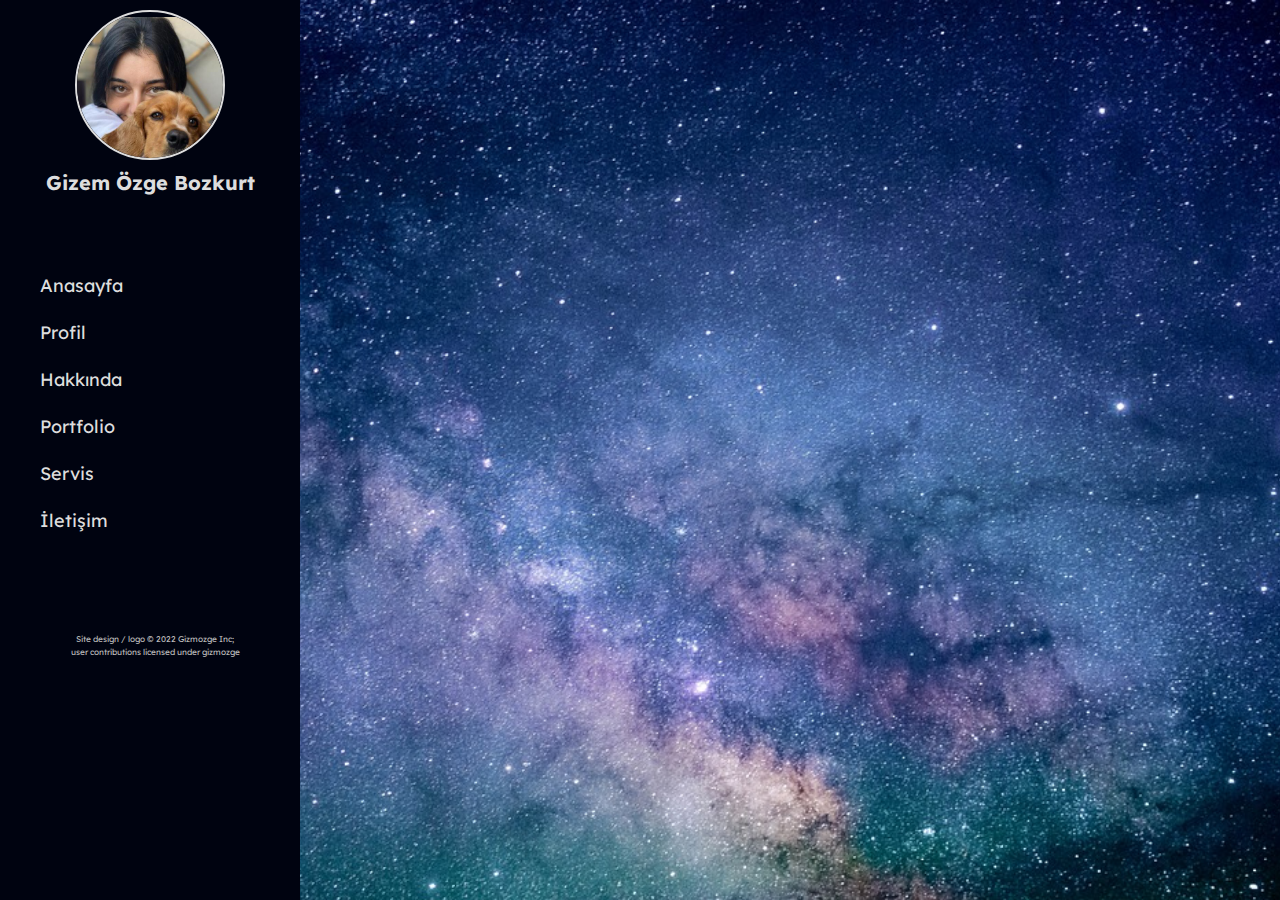
<file: gizmozge.github.io-main/index.html>
<!DOCTYPE html>
<html lang="en">
<head>
    <meta charset="UTF-8">
    <meta http-equiv="X-UA-Compatible" content="IE=edge">
    <meta name="viewport" content="width=device-width, initial-scale=1.0">
    <title>Anasayfa</title>
    <link href="https://fonts.googleapis.com/css2?family=Almarai&family=Lexend+Deca:wght@300&display=swap" rel="stylesheet">
    <link rel="stylesheet" href="https://cdnjs.cloudflare.com/ajax/libs/font-awesome/6.1.1/css/all.min.css"
        integrity="sha512-KfkfwYDsLkIlwQp6LFnl8zNdLGxu9YAA1QvwINks4PhcElQSvqcyVLLD9aMhXd13uQjoXtEKNosOWaZqXgel0g=="
        crossorigin="anonymous" referrerpolicy="no-referrer" />
    <link rel="stylesheet" href="navbar\navbar-gizmozge.css" type="text/css">


</head>
<body>
    <!-- ====== Side Navbar ====== -->
    <nav class="navbar">
        <div class="navbar-side">
            <div class="navbar-top">
                <div class="navbar-photo">
                    <img src="photo/gizemprofil.JPG" alt="Gizem Özge Bozkurt">
                </div>
                <div class="navbar-name">
                    <h3>Gizem Özge Bozkurt</h3>
                </div>
                <div class="navbar-social">
                    <a href="#" target="_blank" class="fab fa-instagram" onclick="soc(this)"></a>
                    <a href="#" target="_blank" class="fab fa-facebook" onclick="soc(this)"></a>
                    <a href="#" target="_blank" class="fab fa-youtube"
                        onclick="soc(this)"></a>
                    <a href="https://github.com/gizmozge" target="_blank" class="fab fa-github" onclick="soc(this)"></a>
                    <a href="#" target="_blank" class="fab fa-linkedin"
                        onclick="soc(this)"></a>
                </div>
            </div>
            <div class="navbar-pages">
                <a href="index.html" class="fa fa-home">
                    <p>Anasayfa</p>
                </a>
                <a href="profil-gizmozge.html" class="fa fa-user">
                    <p>Profil</p>
                </a>
                <a href="hakkında-gizmozge.html" class="fa fa-file-alt">
                    <p>Hakkında</p>
                </a>
                <a href="port-gizmozge.html" class="fa fa-columns">
                    <p>Portfolio</p>
                </a>
                <a href="servis-gizmozge.html" class="fa fa-server">
                    <p>Servis</p>
                </a>
                <a href="iletişim-gizmozge.html" class="fa fa-contact-card">
                    <p>İletişim</p>
                </a>

            </div>
            <div class="navbar-bottom">
                <p><small>Site design / logo © 2022 Gizmozge Inc; <br> user contributions licensed under gizmozge</small>
                </p>
            </div>
        </div>
    </nav>
    <!-- ====== Content ====== -->
    
    <div class="anasayfa">
        <div class="anasayfa-bg">
            
        </div>
    </div>
    <script>
        // function soc(item) {
        //     item.style.transform = "translate(2px, 2px)";
        //     item.style.background = "white";
        // }
        
    </script>
</body>
</html>
</file>
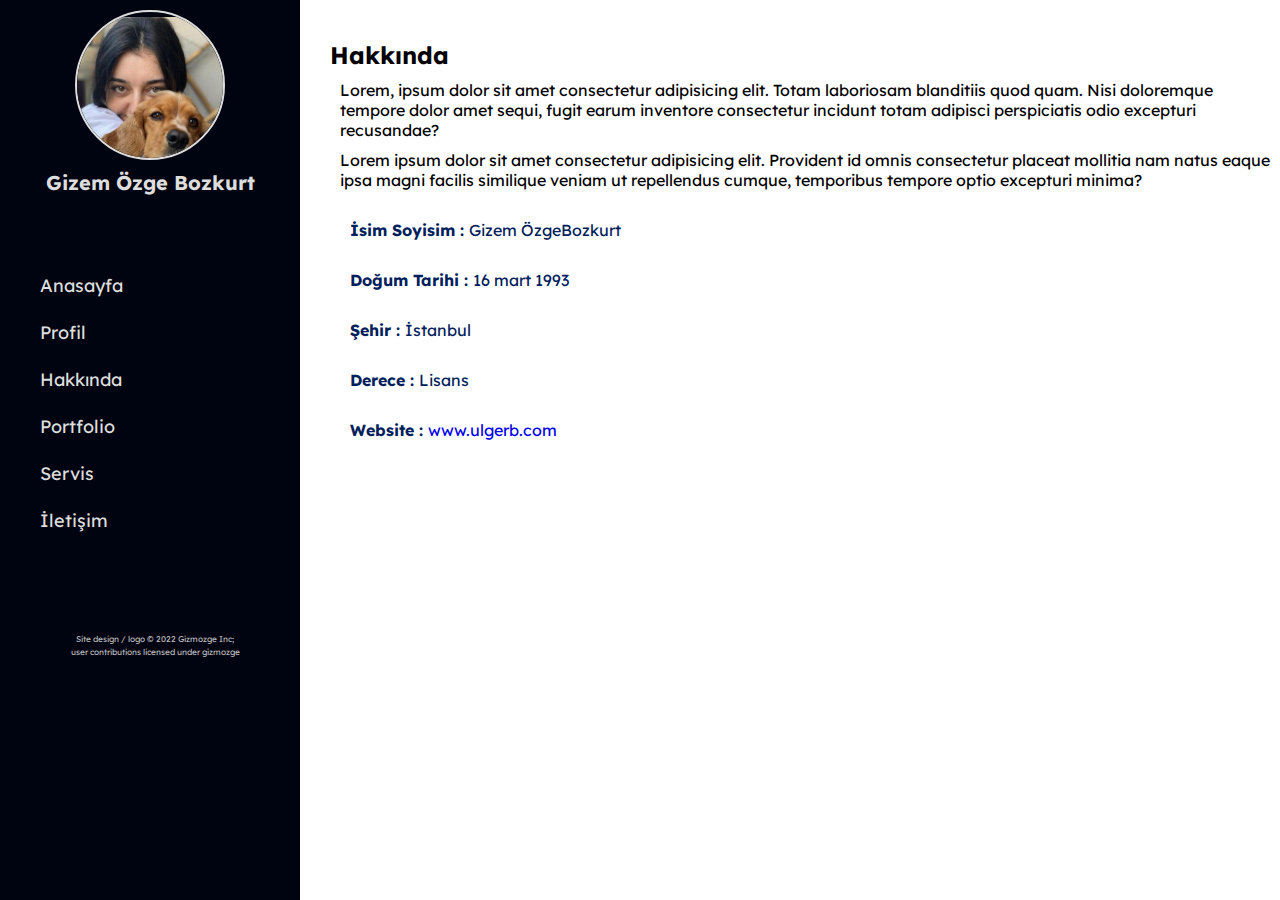
<file: gizmozge.github.io-main/hakkında-gizmozge.html>
<!DOCTYPE html>
<html lang="en">

<head>
    <meta charset="UTF-8">
    <meta http-equiv="X-UA-Compatible" content="IE=edge">
    <meta name="viewport" content="width=device-width, initial-scale=1.0">
    <title>Document</title>
    <link href="https://fonts.googleapis.com/css2?family=Almarai&family=Lexend+Deca:wght@300&display=swap"
        rel="stylesheet">
    <link rel="stylesheet" href="https://cdnjs.cloudflare.com/ajax/libs/font-awesome/6.1.1/css/all.min.css"
        integrity="sha512-KfkfwYDsLkIlwQp6LFnl8zNdLGxu9YAA1QvwINks4PhcElQSvqcyVLLD9aMhXd13uQjoXtEKNosOWaZqXgel0g=="
        crossorigin="anonymous" referrerpolicy="no-referrer" />
    <link rel="stylesheet" href="navbar\navbar-gizmozge.css">


</head>

<body>
    <!-- ====== Side Navbar ====== -->
    <nav class="navbar">
        <div class="navbar-side">
            <div class="navbar-top">
                <div class="navbar-photo">
                    <img src="photo/gizemprofil.JPG" alt="Gizem Özge Bozkurt">
                </div>
                <div class="navbar-name">
                    <h3>Gizem Özge Bozkurt</h3>
                </div>
                <div class="navbar-social">
                    <a href="#" target="_blank" class="fab fa-instagram"
                        onclick="soc(this)"></a>
                    <a href="#" target="_blank" class="fab fa-facebook"
                        onclick="soc(this)"></a>
                    <a href="#" target="_blank"
                        class="fab fa-youtube" onclick="soc(this)"></a>
                    <a href="https://github.com/gizmozge" target="_blank" class="fab fa-github" onclick="soc(this)"></a>
                    <a href="#" target="_blank"
                        class="fab fa-linkedin" onclick="soc(this)"></a>
                </div>
            </div>
            <div class="navbar-pages">
                <a href="index.html" class="fa fa-home">
                    <p>Anasayfa</p>
                </a>
                <a href="profil-gizmozge.html" class="fa fa-user">
                    <p>Profil</p>
                </a>
                <a href="hakkında-gizmozge.html" class="fa fa-file-alt">
                    <p>Hakkında</p>
                </a>
                <a href="port-gizmozge.html" class="fa fa-columns">
                    <p>Portfolio</p>
                </a>
                <a href="servis-gizmozge.html" class="fa fa-server">
                    <p>Servis</p>
                </a>
                <a href="iletişim-gizmozge.html" class="fa fa-contact-card">
                    <p>İletişim</p>
                </a>

            </div>
            <div class="navbar-bottom">
                <p><small>Site design / logo © 2022 Gizmozge Inc; <br> user contributions licensed under gizmozge</small>
                </p>
            </div>
        </div>
    </nav>
    <!-- ====== About ====== -->
    <div class="about">
        <div class="about-text">
            <h2>Hakkında</h2>
            <p>Lorem, ipsum dolor sit amet consectetur adipisicing elit. Totam laboriosam blanditiis quod quam. Nisi doloremque tempore dolor amet sequi, fugit earum inventore consectetur incidunt totam adipisci perspiciatis odio excepturi recusandae?</p>
            <p>Lorem ipsum dolor sit amet consectetur adipisicing elit. Provident id omnis consectetur placeat mollitia nam natus eaque ipsa magni facilis similique veniam ut repellendus cumque, temporibus tempore optio excepturi minima?</p>
            <ul class="about-list list1">
                <li class="fa fa-chevron-right"><h4>İsim Soyisim : </h4><p>Gizem ÖzgeBozkurt</p></li>
                <li class="fa fa-chevron-right"><h4>Doğum Tarihi : </h4><p>16 mart 1993</p></li>
                <li class="fa fa-chevron-right"><h4>Şehir : </h4><p>İstanbul</p></li>
            </ul>
            <ul class="about-list list2">
                <li class="fa fa-chevron-right"><h4>Derece :</h4><p>Lisans</p></li>
                <li class="fa fa-chevron-right"><h4>Website :</h4><a href="#" style="text-decoration: none;"><p>www.ulgerb.com</p></a></li>
               
            </ul>
        </div>
    </div>
    <script>
        // function soc(item) {
        //     item.style.transform = "translate(2px, 2px)";
        //     item.style.background = "white";
        // }

    </script>
</body>

</html>
</file>
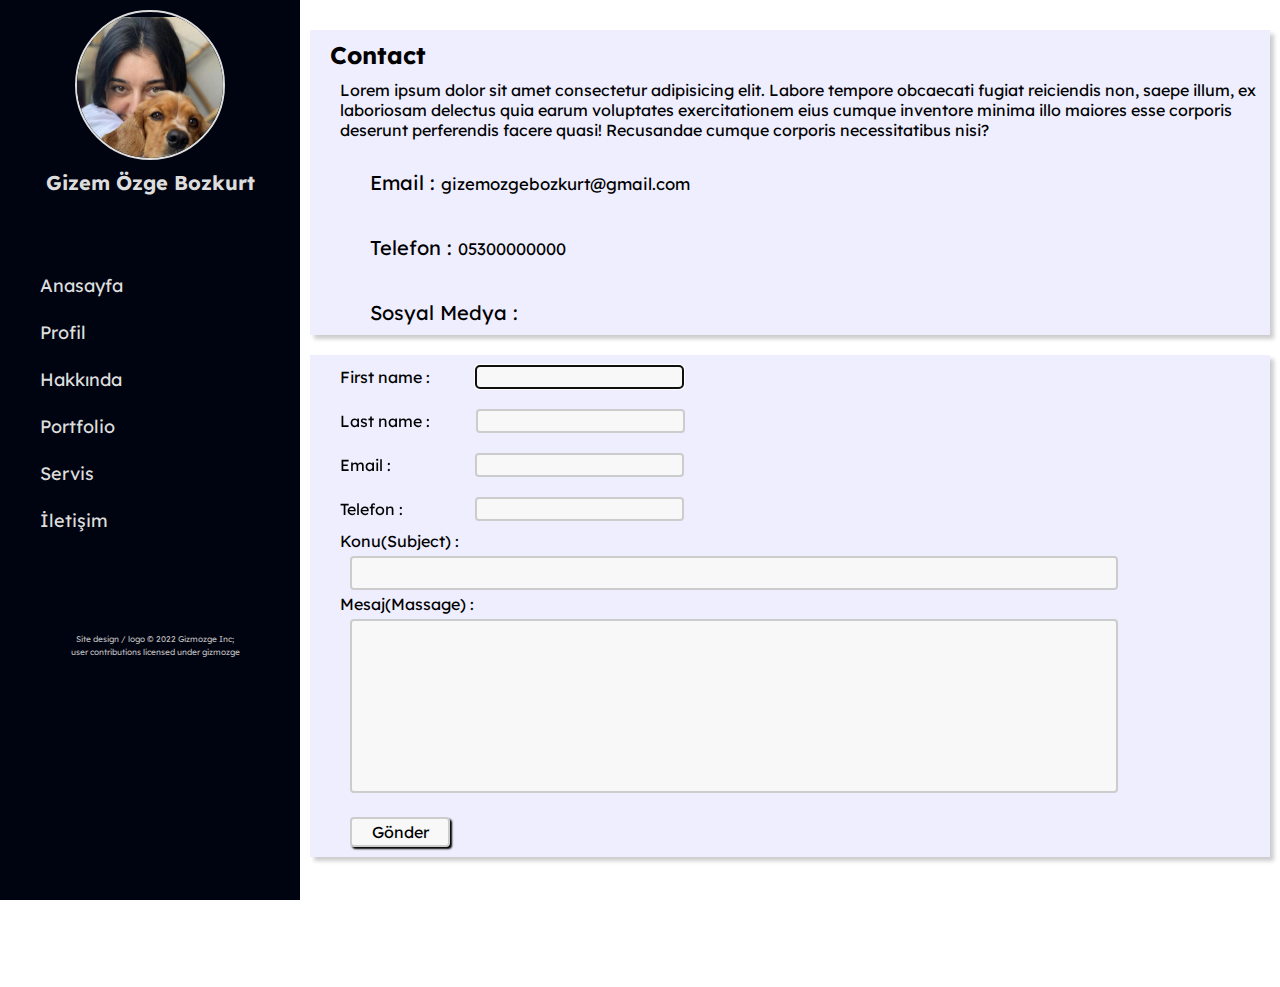
<file: gizmozge.github.io-main/iletişim-gizmozge.html>
<!DOCTYPE html>
<html lang="en">

<head>
    <meta charset="UTF-8">
    <meta http-equiv="X-UA-Compatible" content="IE=edge">
    <meta name="viewport" content="width=device-width, initial-scale=1.0">
    <title>Document</title>
    <link href="https://fonts.googleapis.com/css2?family=Almarai&family=Lexend+Deca:wght@300&display=swap"
        rel="stylesheet">
    <link rel="stylesheet" href="https://cdnjs.cloudflare.com/ajax/libs/font-awesome/6.1.1/css/all.min.css"
        integrity="sha512-KfkfwYDsLkIlwQp6LFnl8zNdLGxu9YAA1QvwINks4PhcElQSvqcyVLLD9aMhXd13uQjoXtEKNosOWaZqXgel0g=="
        crossorigin="anonymous" referrerpolicy="no-referrer" />
    <link rel="stylesheet" href="navbar\navbar-gizmozge.css">
</head>

<body>
    <!-- ============= NAVBAR ============= -->
    <nav class="navbar">
        <div class="navbar-side">
            <div class="navbar-top">
                <div class="navbar-photo">
                    <img src="photo/gizemprofil.JPG" alt="Gizem Özge Bozkurt">
                </div>
                <div class="navbar-name">
                    <h3>Gizem Özge Bozkurt</h3>
                </div>
                <div class="navbar-social">
                    <a href="#" target="_blank" class="fab fa-instagram"
                        onclick="soc(this)"></a>
                    <a href="#" target="_blank" class="fab fa-facebook"
                        onclick="soc(this)"></a>
                    <a href="#" target="_blank"
                        class="fab fa-youtube" onclick="soc(this)"></a>
                    <a href="https://github.com/gizmozge" target="_blank" class="fab fa-github" onclick="soc(this)"></a>
                    <a href="#" target="_blank"
                        class="fab fa-linkedin" onclick="soc(this)"></a>
                </div>
            </div>
            <div class="navbar-pages">
                <a href="index.html" class="fa fa-home">
                    <p>Anasayfa</p>
                </a>
                <a href="profil-gizmozge.html" class="fa fa-user">
                    <p>Profil</p>
                </a>
                <a href="hakkında-gizmozge.html" class="fa fa-file-alt">
                    <p>Hakkında</p>
                </a>
                <a href="port-gizmozge.html" class="fa fa-columns">
                    <p>Portfolio</p>
                </a>
                <a href="servis-gizmozge.html" class="fa fa-server">
                    <p>Servis</p>
                </a>
                <a href="iletişim-gizmozge.html" class="fa fa-contact-card">
                    <p>İletişim</p>
                </a>

            </div>
            <div class="navbar-bottom">
                <p><small>Site design / logo © 2022 Gizmozge Inc; <br> user contributions licensed under gizmozge</small>
                </p>
            </div>
        </div>
    </nav>
    <!-- ============= CONTACT ============= -->
    <div class="contact">
        <div class="contact-top">
            <div>
                <h2>Contact</h2>
                <p>Lorem ipsum dolor sit amet consectetur adipisicing elit. Labore tempore obcaecati fugiat reiciendis non, saepe illum, ex laboriosam delectus quia earum voluptates exercitationem eius cumque inventore minima illo maiores esse corporis deserunt perferendis facere quasi! Recusandae cumque corporis necessitatibus nisi?</p>
            </div>
            <div class="contact-info">
                <ul class="cont-list">
                    <li class="fa fa-envelope"><p>Email : <small> gizemozgebozkurt@gmail.com </small></p></li>
                    <li class="fa fa-phone"><p>Telefon : <small> 05300000000 </small></p></li>
                    <li class="fa fa-share-square">
                        <p>Sosyal Medya : 
                            <small>
                                <div class="navbar-social">
                                    <a href="#" target="_blank" class="fab fa-instagram" onclick="soc(this)"></a>
                                    <a href="#" target="_blank" class="fab fa-facebook" onclick="soc(this)"></a>
                                    <a href="#" target="_blank" class="fab fa-youtube"
                                        onclick="soc(this)"></a>
                                    <a href="https://github.com/gizmozge" target="_blank" class="fab fa-github" onclick="soc(this)"></a>
                                    <a href="#" target="_blank" class="fab fa-linkedin"
                                        onclick="soc(this)"></a>
                                </div>
                            </small>
                        </p>
                    </li>
                </ul>
            </div>
        </div>        
        
        <div class="contact-top">
            <div>
                <form action="/action_page.php" autocomplete="on" class="contact-massage">
                    <label for="fname">First name :</label>
                    <input type="text" id="fname" name="fname" required autofocus><br>
                    <label for="lname">Last name :</label>
                    <input type="text" id="lname" name="lname" required><br>
                    <label for="email">Email :</label>
                    <input type="email" id="email" name="email" autocomplete="off" required><br>
                    <label for="phone">Telefon :</label>
                    <input type="tel" id="phone" name="phone" required ><br>
                    <label for="subject" >Konu(Subject) :</label><br>
                    <textarea type="subject" id="subject" name="subject" rows="1" cols="10"></textarea><br>
                    <label for="massage">Mesaj(Massage) :</label><br>
                    <textarea type="massage" id="massage" name="massage" rows="8" cols="50"></textarea><br>

                    
                    <br><input type="submit" value="Gönder" class="enter">
                </form>
            </div>
        </div>
    
    </div>
    <script>
        // function soc(item) {
        //     item.style.transform = "translate(2px, 2px)";
        //     item.style.background = "white";
        // }

    </script>
</body>

</html>
</file>
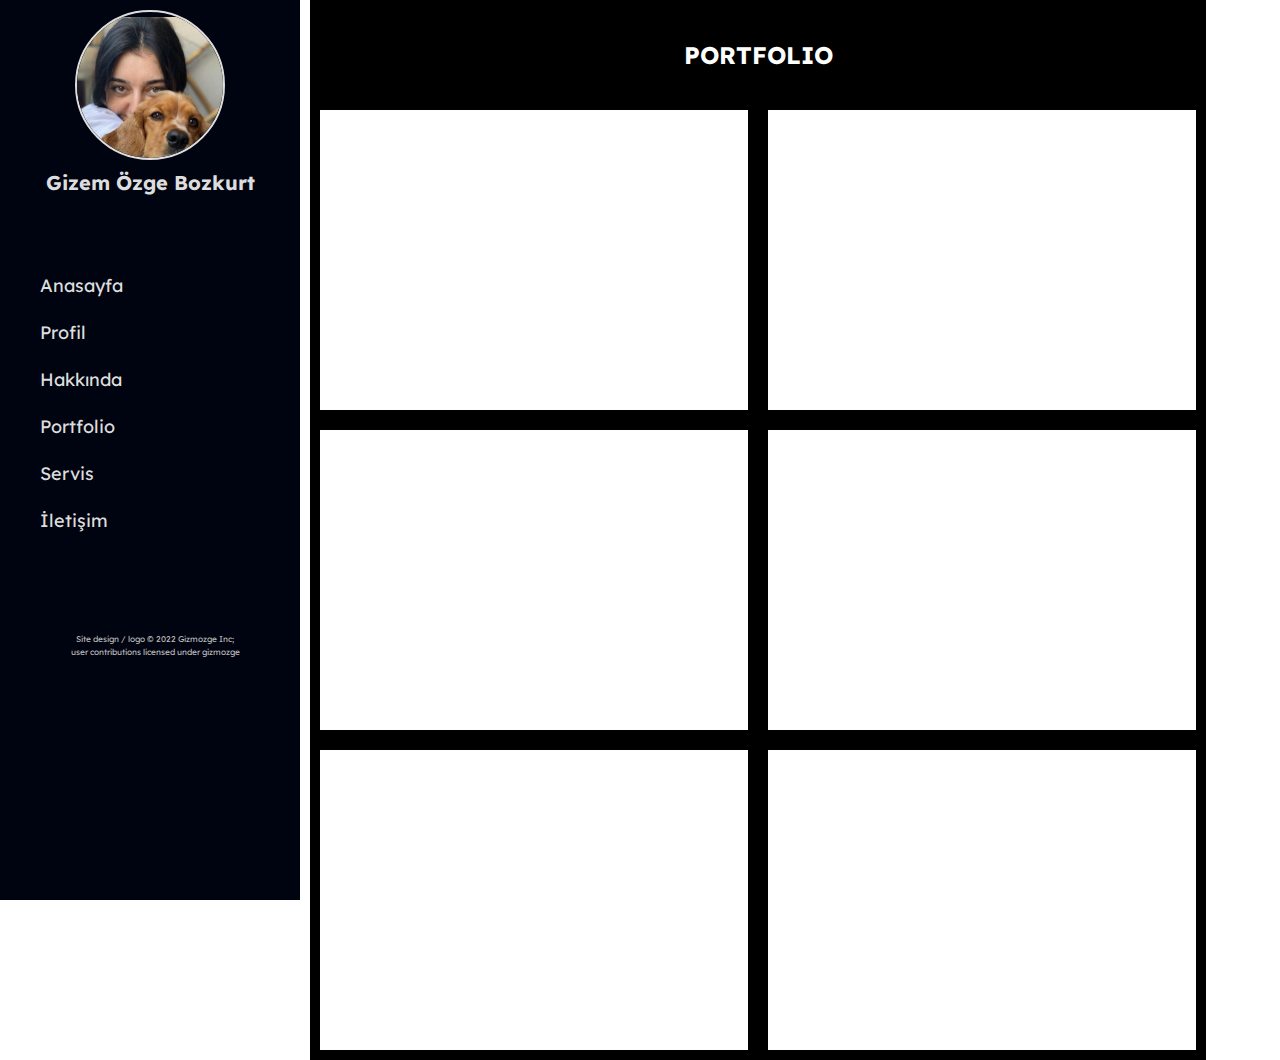
<file: gizmozge.github.io-main/port-gizmozge.html>
<!DOCTYPE html>
<html lang="en">

<head>
    <meta charset="UTF-8">
    <meta http-equiv="X-UA-Compatible" content="IE=edge">
    <meta name="viewport" content="width=device-width, initial-scale=1.0">
    <title>Document</title>
    <link href="https://fonts.googleapis.com/css2?family=Almarai&family=Lexend+Deca:wght@300&display=swap"
        rel="stylesheet">
    <link rel="stylesheet" href="https://cdnjs.cloudflare.com/ajax/libs/font-awesome/6.1.1/css/all.min.css"
        integrity="sha512-KfkfwYDsLkIlwQp6LFnl8zNdLGxu9YAA1QvwINks4PhcElQSvqcyVLLD9aMhXd13uQjoXtEKNosOWaZqXgel0g=="
        crossorigin="anonymous" referrerpolicy="no-referrer" />
    <link rel="stylesheet" href="navbar\navbar-gizmozge.css">


</head>

<body>
    <!-- =========== NAVBAR ============ -->
    <nav class="navbar">
        <div class="navbar-side">
            <div class="navbar-top">
                <div class="navbar-photo">
                    <img src="photo/gizemprofil.JPG" alt="Gizem Özge Bozkurt">
                </div>
                <div class="navbar-name">
                    <h3>Gizem Özge Bozkurt</h3>
                </div>
                <div class="navbar-social">
                    <a href="#" target="_blank" class="fab fa-instagram" onclick="soc(this)"></a>
                    <a href="#" target="_blank" class="fab fa-facebook" onclick="soc(this)"></a>
                    <a href="#" target="_blank" class="fab fa-youtube"
                        onclick="soc(this)"></a>
                    <a href="https://github.com/gizmozge" target="_blank" class="fab fa-github" onclick="soc(this)"></a>
                    <a href="#" target="_blank" class="fab fa-linkedin"
                        onclick="soc(this)"></a>
                </div>
            </div>
            <div class="navbar-pages">
                <a href="index.html" class="fa fa-home">
                    <p>Anasayfa</p>
                </a>
                <a href="profil-gizmozge.html" class="fa fa-user">
                    <p>Profil</p>
                </a>
                <a href="hakkında-gizmozge.html" class="fa fa-file-alt">
                    <p>Hakkında</p>
                </a>
                <a href="port-gizmozge.html" class="fa fa-columns">
                    <p>Portfolio</p>
                </a>
                <a href="servis-gizmozge.html" class="fa fa-server">
                    <p>Servis</p>
                </a>
                <a href="iletişim-gizmozge.html" class="fa fa-contact-card">
                    <p>İletişim</p>
                </a>

            </div>
            <div class="navbar-bottom">
                <p><small>Site design / logo © 2022 Gizmozge Inc; <br> user contributions licensed under gizmozge</small>
                </p>
            </div>
        </div>
    </nav>
    <!-- =========== PORTFOLIO ============ -->
    <!-- <div class="portmain"> -->
        
        <div class="portfolio">
            <div class="port-title"><h2>PORTFOLIO</h2></div>
            <div class="port-row">
                <div class="port">
                    <div class="port-img1">
                    </div>
                    <div class="port-text">
                    </div>
                </div>
                <div class="port">
                    <div class="port-img2">
                    </div>
                    <div class="port-text">
                    </div>
                </div>
                
            </div>
            <div class="port-row">
                <div class="port">
                    <div class="port-img3">
                    </div>
                    <div class="port-text">
                    </div>
                </div>
                <div class="port">
                    <div class="port-img4">
                    </div>
                    <div class="port-text">
                    </div>
                </div>
            </div>
            <div class="port-row">
                <div class="port">
                    <div class="port-img5">
                    </div>
                    <div class="port-text">
                    </div>
                </div>
                <div class="port">
                    <div class="port-img6">
                    </div>
                    <div class="port-text">
                    </div>
                </div>
            </div>
        </div>
    <!-- </div> -->
    <script>
        // function soc(item) {
        //     item.style.transform = "translate(2px, 2px)";
        //     item.style.background = "white";
        // }

    </script>
</body>

</html>
</file>
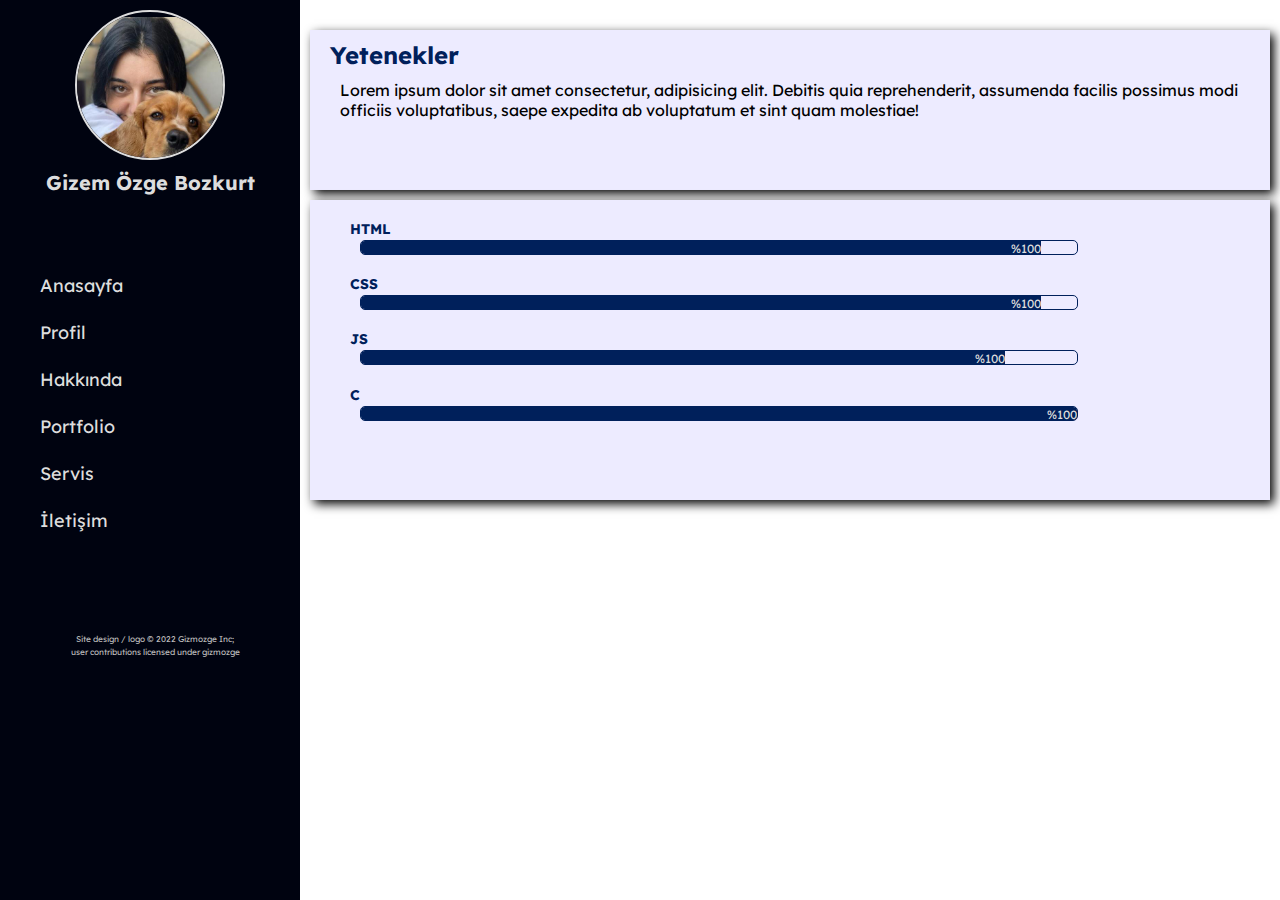
<file: gizmozge.github.io-main/profil-gizmozge.html>
<!DOCTYPE html>
<html lang="en">

<head>
    <meta charset="UTF-8">
    <meta http-equiv="X-UA-Compatible" content="IE=edge">
    <meta name="viewport" content="width=device-width, initial-scale=1.0">
    <title>Document</title>
    <link href="https://fonts.googleapis.com/css2?family=Almarai&family=Lexend+Deca:wght@300&display=swap"
        rel="stylesheet">
    <link rel="stylesheet" href="https://cdnjs.cloudflare.com/ajax/libs/font-awesome/6.1.1/css/all.min.css"
        integrity="sha512-KfkfwYDsLkIlwQp6LFnl8zNdLGxu9YAA1QvwINks4PhcElQSvqcyVLLD9aMhXd13uQjoXtEKNosOWaZqXgel0g=="
        crossorigin="anonymous" referrerpolicy="no-referrer" />
    <link rel="stylesheet" href="navbar\navbar-gizmozge.css">


</head>

<body>
    <!-- =========== Side Navbar =========== --> 
    <nav class="navbar">
        <div class="navbar-side">
            <div class="navbar-top">
                <div class="navbar-photo">
                    <img src="photo/gizemprofil.JPG" alt="Gizem Özge Bozkurt">
                </div>
                <div class="navbar-name">
                    <h3>Gizem Özge Bozkurt</h3>
                </div>
                <div class="navbar-social">
                    <a href="#" target="_blank" class="fab fa-instagram" onclick="soc(this)"></a>
                    <a href="#" target="_blank" class="fab fa-facebook" onclick="soc(this)"></a>
                    <a href="#" target="_blank" class="fab fa-youtube"
                        onclick="soc(this)"></a>
                    <a href="https://github.com/gizmozge" target="_blank" class="fab fa-github" onclick="soc(this)"></a>
                    <a href="#" target="_blank" class="fab fa-linkedin"
                        onclick="soc(this)"></a>
                </div>
            </div>
            <div class="navbar-pages">
                <a href="index.html" class="fa fa-home">
                    <p>Anasayfa</p>
                </a>
                <a href="profil-gizmozge.html" class="fa fa-user">
                    <p>Profil</p>
                </a>
                <a href="hakkında-gizmozge.html" class="fa fa-file-alt">
                    <p>Hakkında</p>
                </a>
                <a href="port-gizmozge.html" class="fa fa-columns">
                    <p>Portfolio</p>
                </a>
                <a href="servis-gizmozge.html" class="fa fa-server">
                    <p>Servis</p>
                </a>
                <a href="iletişim-gizmozge.html" class="fa fa-contact-card">
                    <p>İletişim</p>
                </a>

            </div>
            <div class="navbar-bottom">
                <p><small>Site design / logo © 2022 Gizmozge Inc; <br> user contributions licensed under gizmozge</small>
                </p>
            </div>
        </div>
    </nav>
    <!-- =========== Profil =========== -->
    <div class="profil">
        <div class="profil-top">
        </div>
        <div class="profil-text profil-sw">
            <h2>Yetenekler</h2><br>
            <p>Lorem ipsum dolor sit amet consectetur, adipisicing elit. Debitis quia reprehenderit, assumenda facilis possimus modi officiis voluptatibus, saepe expedita ab voluptatum et sint quam molestiae!</p>
        </div>
        <!-- == Profil Bar == -->
        <div class="profil-bar1 profil-sw">
            <h4>HTML</h4>
            <div class="bar1">
                <div class="skill html"><p>%100</p></div>
            </div>
            <h4>CSS</h4>
            <div class="bar1">
                <div class="skill css"><p>%100</p></div>
            </div>
            <h4>JS</h4>
            <div class="bar1">
                <div class="skill js"><p>%100</p></div>
            </div>
            
            <h4>C</h4>
            <div class="bar1">
                <div class="skill cplus"><p>%100</p></div>
            </div>
        </div>
        <!-- == Profil Bar 2 -->
       
        
    </div>
    <script>
        // function soc(item) {
        //     item.style.transform = "translate(2px, 2px)";
        //     item.style.background = "white";
        // }

    </script>
</body>

</html>
</file>
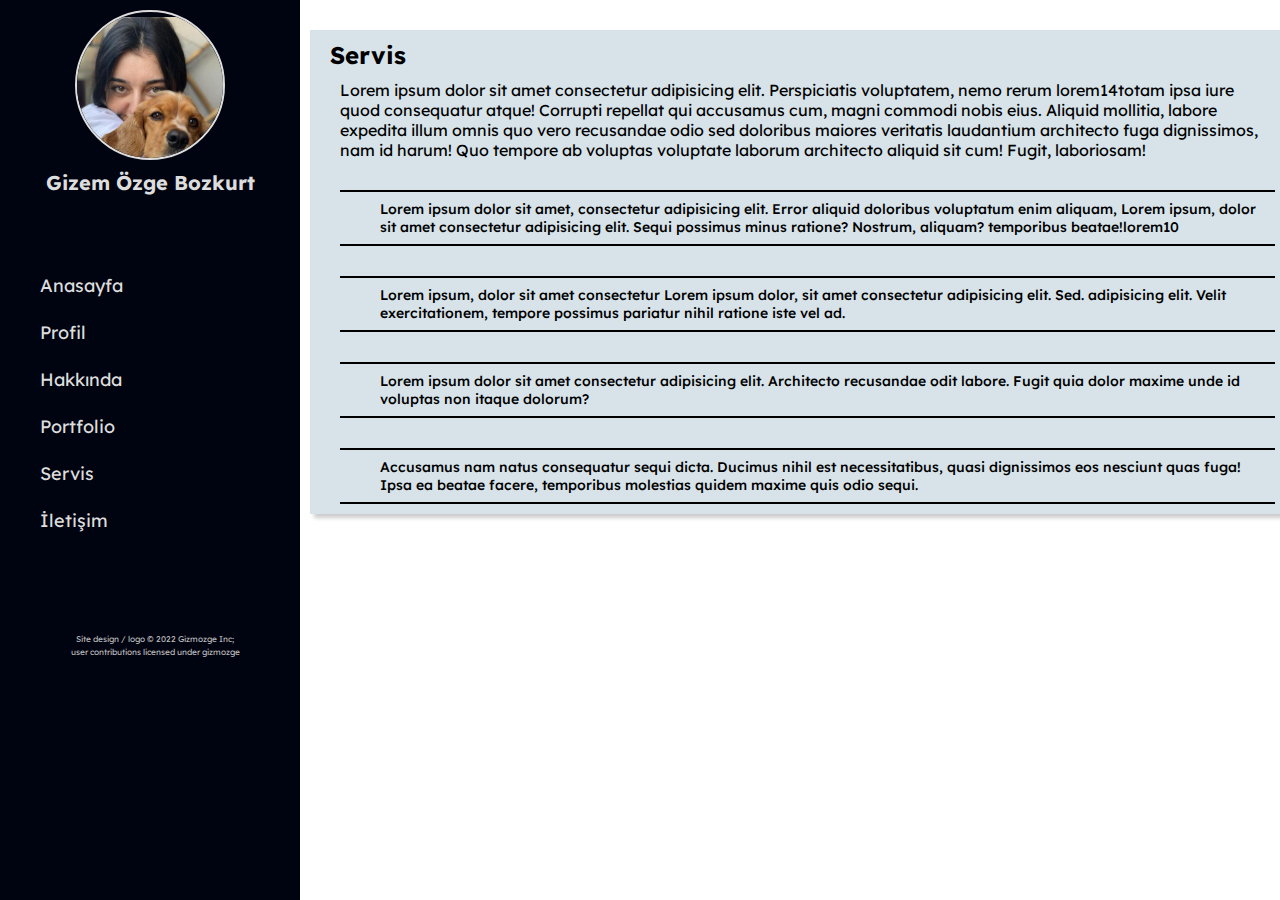
<file: gizmozge.github.io-main/servis-gizmozge.html>
<!DOCTYPE html>
<html lang="en">

<head>
    <meta charset="UTF-8">
    <meta http-equiv="X-UA-Compatible" content="IE=edge">
    <meta name="viewport" content="width=device-width, initial-scale=1.0">
    <title>Document</title>
    <link href="https://fonts.googleapis.com/css2?family=Almarai&family=Lexend+Deca:wght@300&display=swap"
        rel="stylesheet">
    <link rel="stylesheet" href="https://cdnjs.cloudflare.com/ajax/libs/font-awesome/6.1.1/css/all.min.css"
        integrity="sha512-KfkfwYDsLkIlwQp6LFnl8zNdLGxu9YAA1QvwINks4PhcElQSvqcyVLLD9aMhXd13uQjoXtEKNosOWaZqXgel0g=="
        crossorigin="anonymous" referrerpolicy="no-referrer" />
    <link rel="stylesheet" href="navbar\navbar-gizmozge.css">


</head>

<body>
    <!-- ============= NAVBAR ============= -->
    <nav class="navbar">
        <div class="navbar-side">
            <div class="navbar-top">
                <div class="navbar-photo">
                    <img src="photo/gizemprofil.JPG" alt="Gizem Özge Bozkurt">
                </div>
                <div class="navbar-name">
                    <h3>Gizem Özge Bozkurt</h3>
                </div>
                <div class="navbar-social">
                    <a href="#" target="_blank" class="fab fa-instagram"
                        onclick="soc(this)"></a>
                    <a href="#" target="_blank" class="fab fa-facebook"
                        onclick="soc(this)"></a>
                    <a href="#" target="_blank"
                        class="fab fa-youtube" onclick="soc(this)"></a>
                    <a href="https://github.com/gizmozge" target="_blank" class="fab fa-github" onclick="soc(this)"></a>
                    <a href="#" target="_blank"
                        class="fab fa-linkedin" onclick="soc(this)"></a>
                </div>
            </div>
            <div class="navbar-pages">
                <a href="index.html" class="fa fa-home">
                    <p>Anasayfa</p>
                </a>
                <a href="profil-gizmozge.html" class="fa fa-user">
                    <p>Profil</p>
                </a>
                <a href="hakkında-gizmozge.html" class="fa fa-file-alt">
                    <p>Hakkında</p>
                </a>
                <a href="port-gizmozge.html" class="fa fa-columns">
                    <p>Portfolio</p>
                </a>
                <a href="servis-gizmozge.html" class="fa fa-server">
                    <p>Servis</p>
                </a>
                <a href="iletişim-gizmozge.html" class="fa fa-contact-card">
                    <p>İletişim</p>
                </a>

            </div>
            <div class="navbar-bottom">
                <p><small>Site design / logo © 2022 Gizmozge Inc; <br> user contributions licensed under gizmozge</small>
                </p>
            </div>
        </div>
    </nav>
    <!-- ============= Servis ============= -->
    
    <div class="servis">
        <div class="servis-main">
            <div class="servis-text">
                <h2>Servis</h2>
                <p>Lorem ipsum dolor sit amet consectetur adipisicing elit. Perspiciatis voluptatem, nemo rerum lorem14totam ipsa iure quod consequatur atque! Corrupti repellat qui accusamus cum, magni commodi nobis eius. Aliquid mollitia, labore expedita illum omnis quo vero recusandae odio sed doloribus maiores veritatis laudantium architecto fuga dignissimos, nam id harum! Quo tempore ab voluptas voluptate laborum architecto aliquid sit cum! Fugit, laboriosam!
                </p>
            </div>
            <div class="servis-main-blok">
                <div>
                    <div class="fa fa-display fa-2x">
                        <p>Lorem ipsum dolor sit amet, consectetur adipisicing elit. Error aliquid doloribus voluptatum enim aliquam, Lorem ipsum, dolor sit amet consectetur adipisicing elit. Sequi possimus minus ratione? Nostrum, aliquam? temporibus beatae!lorem10

                        </p>
                    
                    </div>
                </div>
                <div>
                    <div class="fa fa-image fa-2x">
                        <p>Lorem ipsum, dolor sit amet consectetur Lorem ipsum dolor, sit amet consectetur adipisicing elit. Sed. adipisicing elit. Velit exercitationem, tempore possimus pariatur nihil ratione iste vel ad.</p>
                    </div>
                </div>
                <div>
                    <div class="fa fa-earth-europe fa-2x">
                        <p>Lorem ipsum dolor sit amet consectetur adipisicing elit. Architecto recusandae odit labore. Fugit quia dolor maxime unde id voluptas non itaque dolorum?</p>
                    </div>
                </div>
                <div>
                    <div class="fa fa-sliders fa-2x">
                        <p>Accusamus nam natus consequatur sequi dicta. Ducimus nihil est necessitatibus, quasi dignissimos eos nesciunt quas fuga! Ipsa ea beatae facere, temporibus molestias quidem maxime quis odio sequi.</p>
                    </div>
                </div>

                
            </div>
        </div>
    </div>
    <script>
        // function soc(item) {
        //     item.style.transform = "translate(2px, 2px)";
        //     item.style.background = "white";
        // }

    </script>
</body>

</html>
</file>
